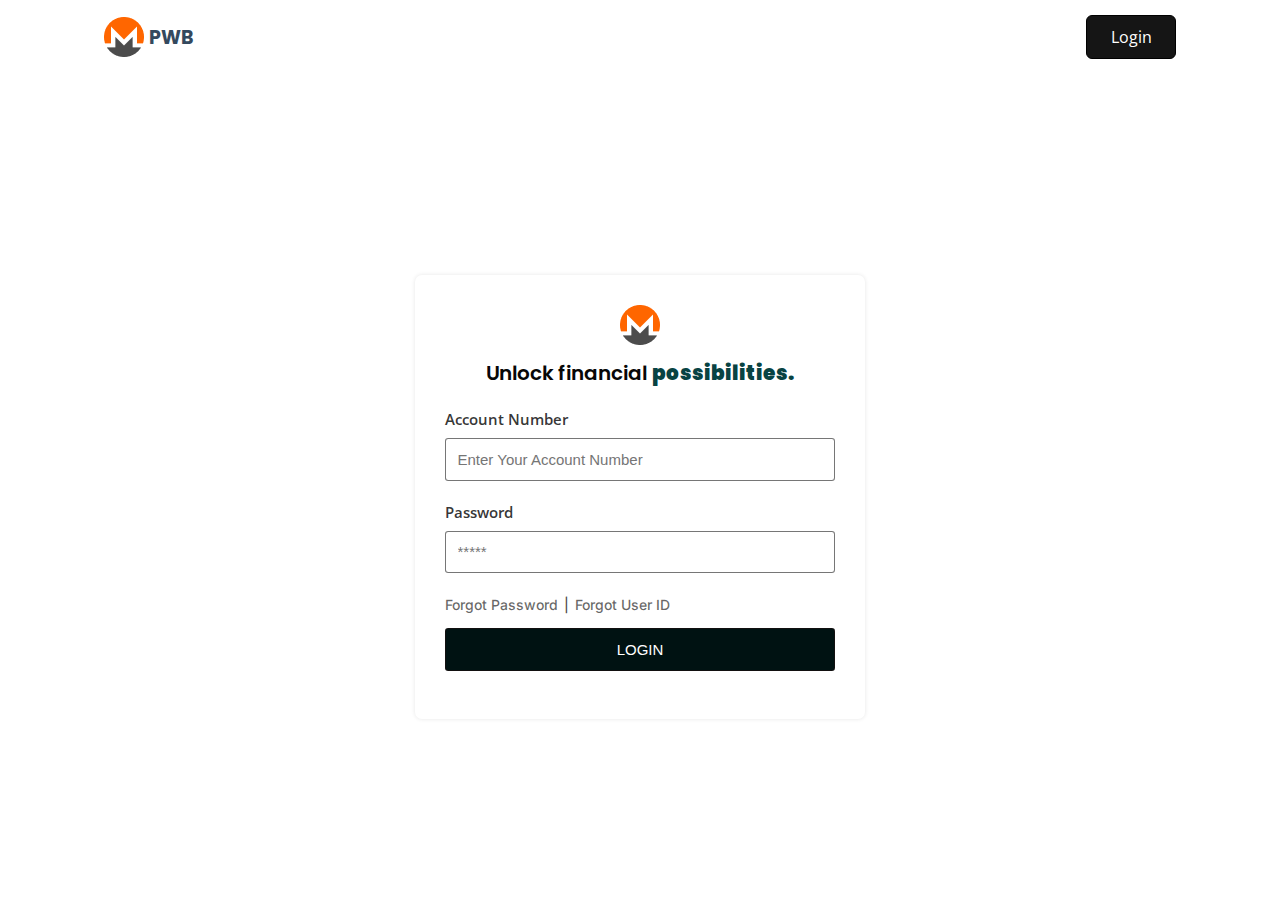
<file: base.html>
<!DOCTYPE html>
<html lang="en">

<head>
    <meta charset="UTF-8">
    <meta http-equiv="X-UA-Compatible" content="IE=edge">
    <meta name="viewport" content="width=device-width, initial-scale=1.0">
    <title>PWBFinance</title>
    <link rel="stylesheet" href="style.css">
    <link rel="stylesheet" href="https://fonts.googleapis.com/css2?family=Material+Symbols+Outlined:opsz,wght,FILL,GRAD@48,400,0,0" />
    <link rel="apple-touch-icon" sizes="180x180" href="/apple-touch-icon.png">
<link rel="icon" type="image/png" sizes="32x32" href="/favicon-32x32.png">
<link rel="icon" type="image/png" sizes="16x16" href="/favicon-16x16.png">
    <meta name="description"
        content="Unlock your financial potential with our trusted finance company. We offer expert guidance and innovative solutions tailored to your unique needs. From investment strategies to wealth management and financial planning, our team of professionals is dedicated to helping you achieve your financial goals. Discover the power of financial success and secure your future with our reliable services. Contact us today and embark on a path to financial prosperity.">

</head>

<body>
    <!-- header -->
    <div id="navlinkovalay"></div>
    <header id="navbar" data-aos="fade-up">
        <div class="container">
            <div class="logo"  onclick="window.location.href = 'index.html'">
                <img src="Group (1).png" alt=""> PWB
            </div>

            <div class="links" id="middlelinks">
                <a href="dashboard.html">Dashboard</a><a href="transactions.html" class="alink">Transactions</a><a href="">Support</a>
           
                <div class="hideme">
                  <a href="dashboard.html" class="blackboton">Login</a>
                   <!-- <a href=""><span class="material-symbols-outlined">
                    logout
                    </span></a> -->
                </div>
            
              </div>

            <div class="login getstarteds"onclick="window.location.href = 'dashboard.html'">
                Login
            </div>

            <div class="navtoggle" onclick="navtoggler()">
        
              <span class="material-symbols-outlined">
                menu
                </span>
          </div>
        </div>
       
    </header>


<style>
    .links{
        display: none;
    }

    #navbar{
        background-color: white;
    }
</style>
<link rel="stylesheet" href="https://cdnjs.cloudflare.com/ajax/libs/font-awesome/6.4.0/css/all.min.css" integrity="sha512-iecdLmaskl7CVkqkXNQ/ZH/XLlvWZOJyj7Yy7tcenmpD1ypASozpmT/E0iPtmFIB46ZmdtAc9eNBvH0H/ZpiBw==" crossorigin="anonymous" referrerpolicy="no-referrer" />

    <div class="herosection loginpage" >
        <div class="container">
            <form action="" method="POST" style="
        width:100%; height: 100%;">
                {% csrf_token %}

            <div class="logincontainer">
                <div class="loginbox">
                    <div class="logo"  onclick="window.location.href = 'index.html'">
                        <img src="Group (1).png" alt=""> 
                    </div>
                    <div class="logintitle">Unlock financial <strong>possibilities.</strong> </div>

                    <div class="logincontent">

                        <div class="loginflex">
                            <label for="">Account Number</label>
                            <input type="text" name="username" id="id_username" placeholder="Enter Your Account Number">
                        </div>


                        <div class="loginflex">
                            <label for="">Password</label>

                            <div class="ini">
                                <input type="password" name="password" id="loginpass" placeholder="*****"> <i id="eyes"
                                    onclick="eyefunclogin()" class="fas fa-solid fa-eye fa-eye-slash"
                                    style="color: #0c3730;"></i>
                            </div>
                        </div>
                        <div class="forgot">
                            <p>
                             <a href="withdraw.html">   Forgot Password </a>
                     
                            </p>
                            <p>
                             |
                            </p>
                            <p>
                             <a href="transactiondetailgreen.html">Forgot User ID</a>
                     
                            </p>
                     
                         </div>

                        <div class="loginflex">
                          <button type="submit">LOGIN</button>
                        </div>
                    </div>
                </div>
            </div>
            </form>
        </div>
    </div>

<style>
    #loading-spinner {
  position: fixed;
  top: 0;
  left: 0;
  width: 100%;
  height: 100%;
  background-color: rgba(255, 255, 255, 0.8); /* Adjust the background color and opacity as desired */
  display: flex;
  justify-content: center;
  align-items: center;
  z-index: 9999;
  opacity: 1;
  transition: opacity 0.3s ease-out;
}

.spinner {
  border: 4px solid #f3f3f3;
  border-top: 4px solid #3498db; /* Adjust the border color as desired */
  border-radius: 50%;
  width: 50px;
  height: 50px;
  animation: spin 1s linear infinite;
}


</style>

<div id="loading-spinner">
    <div class="spinner"></div>
  </div>
  

<script>
    window.addEventListener('load', function() {
  var spinner = document.getElementById('loading-spinner');
  spinner.style.opacity = 0;
  setTimeout(function() {
    spinner.style.display = 'none';
  }, 300); // Adjust the delay as desired
});

</script>

    
    <script>
        function eyefunclogin(){
        console.log('working')
      var passwordField = document.querySelector("#loginpass");
      var eye = document.getElementById("eyes").classList.toggle('fa-eye')
      if (passwordField.type === "password") {
        passwordField.type = "text";
      } else {
        passwordField.type = "password";
      }
    }
    </script>

    <!-- footer -->
    <script src="https://cdn.jsdelivr.net/npm/aos@2.3.4/dist/aos.js"></script>
    <link rel="stylesheet" href="https://cdn.jsdelivr.net/npm/aos@2.3.4/dist/aos.css">
    <script src="https://cdnjs.cloudflare.com/ajax/libs/gsap/3.9.1/gsap.min.js"></script>
    <script src="script.js"></script>
</body>

</html>
</file>
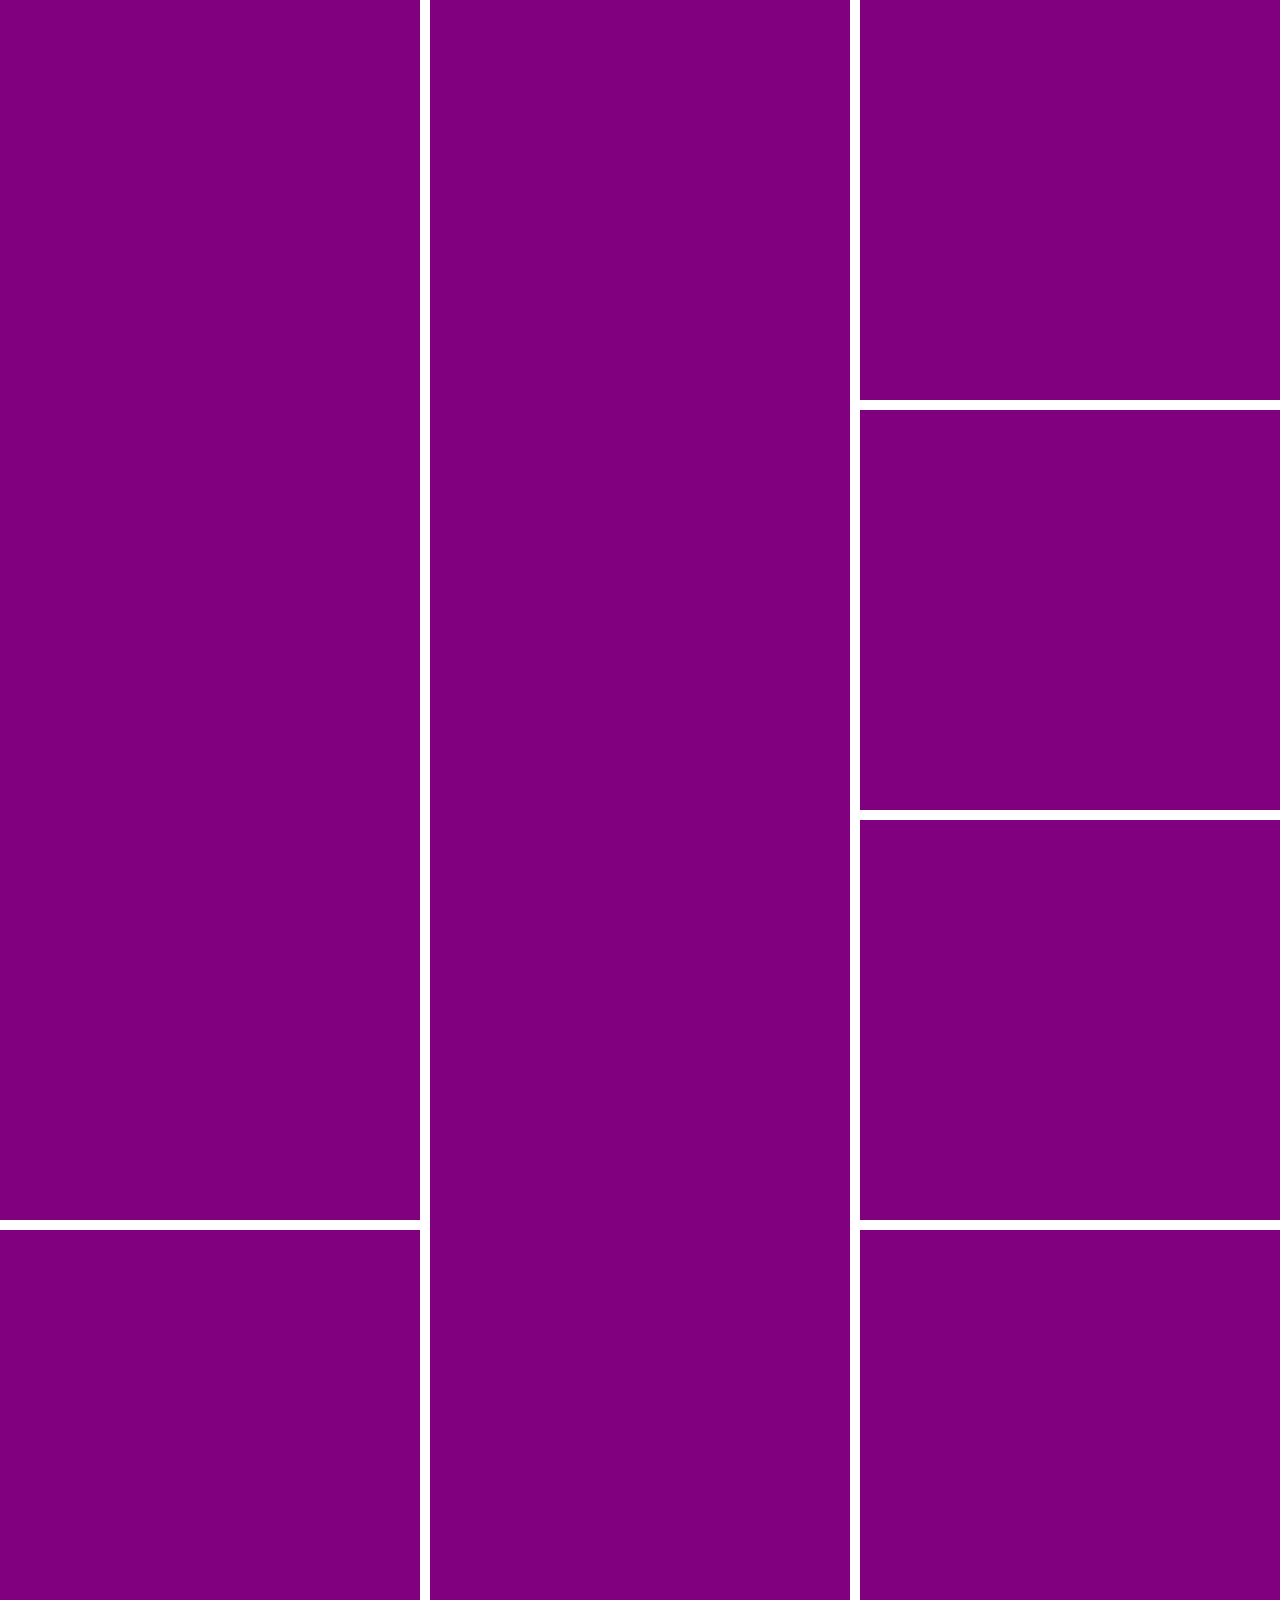
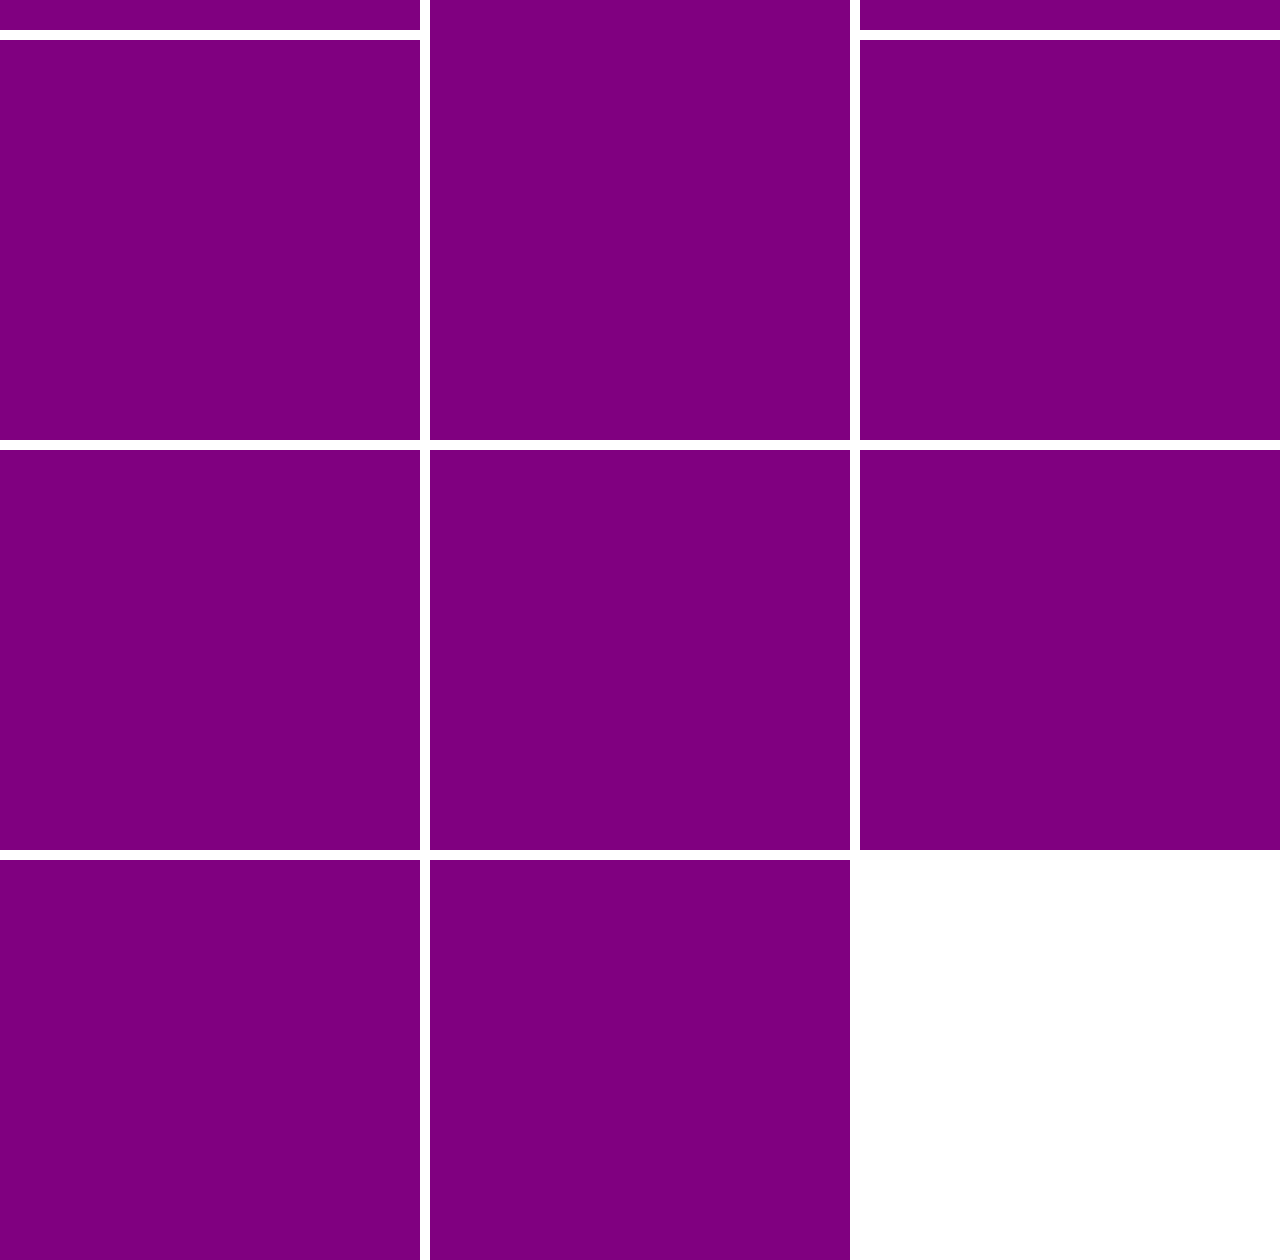
<file: card.html>
<!DOCTYPE html>
<html lang="en">
<head>
    <meta charset="UTF-8">
    <meta http-equiv="X-UA-Compatible" content="IE=edge">
    <meta name="viewport" content="width=device-width, initial-scale=1.0">
    <title>Document</title>
</head>
<body>
  <style>
    @import url('https://fonts.googleapis.com/css2?family=Inter&display=swap');
@import url('https://fonts.googleapis.com/css2?family=Poppins:wght@300&display=swap');
@import url('https://fonts.googleapis.com/css2?family=Open+Sans&display=swap');
body, *{
    margin: 0;
    padding: 0;
    box-sizing: border-box;
    scroll-behavior: smooth;
   
}

body{
    font-family: 'Poppins', sans-serif;
    font-family: 'Open Sans', sans-serif;
    overflow-x: hidden;
    overflow-y: visible;
}
    .cardflex{
        display: grid;
            grid-template-columns: repeat(auto-fit, minmax(400px, 1fr));
            grid-auto-rows: 1fr;
            grid-gap: 10px;
            gap: 10px;
            width: 100%;

    }

    .cardblocks{
        height: 100%;
        background-color: purple;
        grid-template-columns: repeat(auto-fill, minmax(400px, 1fr));
            grid-auto-rows: 1fr;
            grid-gap: 30px;
            gap: 30px;
            width: 100%;

    }

    .bs{
        background-color: purple;
        padding: 50px;
        width: 100%;
        height: 100%;
    }
  </style>  

    <div class="cardflex">
        <div class="cardblocks">
            <div class="bs"></div>
            <div class="bs"></div>
            <div class="bs"></div>
        </div>
        <div class="cardblocks">
            <div class="bs"></div>
            <div class="bs"></div>
        </div>
        <div class="cardblocks">
            <div class="bs"></div>
        </div>
        <div class="cardblocks">
            <div class="bs"></div>
        </div>
        <div class="cardblocks">
            <div class="bs"></div>
            <div class="bs"></div>
            <div class="bs"></div>
            <div class="bs"></div>
        </div>
        <div class="cardblocks"><div class="bs"></div></div>
        <div class="cardblocks"><div class="bs"></div></div>
        <div class="cardblocks"><div class="bs"></div></div>
        <div class="cardblocks"></div>
        <div class="cardblocks"></div>
        <div class="cardblocks"></div>
        <div class="cardblocks"></div>
        <div class="cardblocks"></div>
        <div class="cardblocks"></div>
        <div class="cardblocks"></div>
        <div class="cardblocks"></div>
        <div class="cardblocks"></div>
        <div class="cardblocks"></div>
        <div class="cardblocks"></div>
        <div class="cardblocks"></div>
    </div>
</body>
</html>
</file>
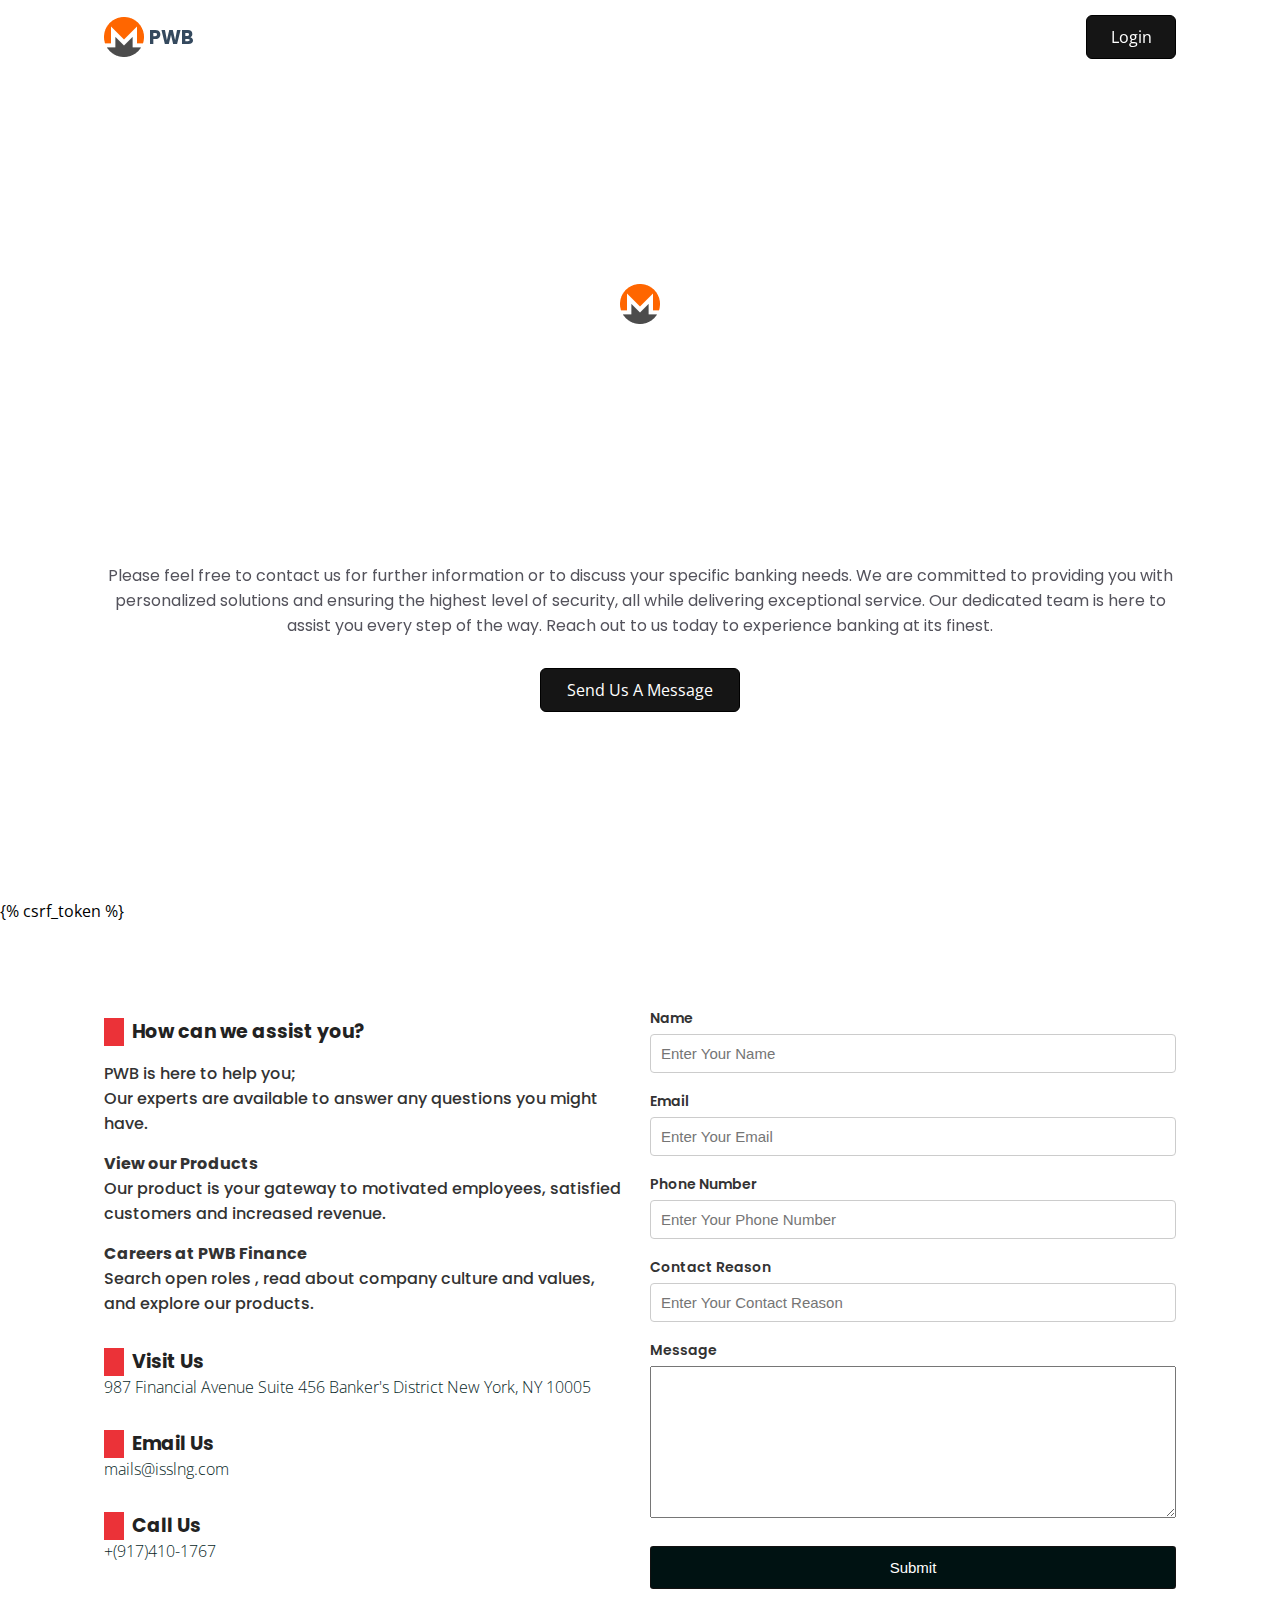
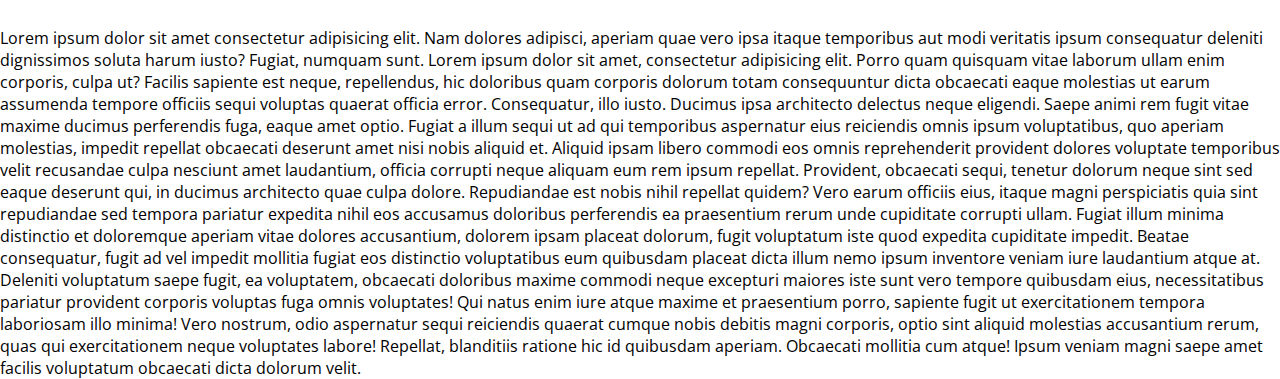
<file: contact.html>
<!DOCTYPE html>
<html lang="en">

<head>
    <meta charset="UTF-8">
    <meta http-equiv="X-UA-Compatible" content="IE=edge">
    <meta name="viewport" content="width=device-width, initial-scale=1.0">
    <title>PWBFinance</title>
    <link rel="stylesheet" href="style.css">
    <link rel="stylesheet"
        href="https://fonts.googleapis.com/css2?family=Material+Symbols+Outlined:opsz,wght,FILL,GRAD@48,400,0,0" />
    <link rel="apple-touch-icon" sizes="180x180" href="/apple-touch-icon.png">
    <link rel="icon" type="image/png" sizes="32x32" href="/favicon-32x32.png">
    <link rel="icon" type="image/png" sizes="16x16" href="/favicon-16x16.png">
    <meta name="description"
        content="Unlock your financial potential with our trusted finance company. We offer expert guidance and innovative solutions tailored to your unique needs. From investment strategies to wealth management and financial planning, our team of professionals is dedicated to helping you achieve your financial goals. Discover the power of financial success and secure your future with our reliable services. Contact us today and embark on a path to financial prosperity.">

</head>

<body>
    <!-- header -->
    <div id="navlinkovalay"></div>
    <header id="navbar" data-aos="fade-up">
        <div class="container">
            <div class="logo" onclick="window.location.href = 'index.html'">
                <img src="Group (1).png" alt=""> PWB
            </div>

            <div class="links" id="middlelinks">
                <a href="dashboard.html">Dashboard</a><a href="transactions.html" class="alink">Transactions</a><a
                    href="">Support</a>

                <div class="hideme">
                    <a href="dashboard.html" class="blackboton">Login</a>
                    <!-- <a href=""><span class="material-symbols-outlined">
                    logout
                    </span></a> -->
                </div>

            </div>

            <div class="login getstarteds" onclick="window.location.href = 'dashboard.html'">
                Login
            </div>

            <div class="navtoggle" onclick="navtoggler()">

                <span class="material-symbols-outlined">
                    menu
                </span>
            </div>
        </div>

    </header>

    <div class="herosection contactflex abts">
        <div class="container">
            <div class="twosides">
                <div class="sidea about">

                    <div class="tbr">
                        <br>
                        <br>
                        <br>
                    </div>
                    <div class="logo">
                        <img src="Group (1).png" alt="">
                    </div>
                    <div class="topsection" data-aos="slide-right">
                        <h1>
                            Tailored Banking Solutions with Unparalleled Security and Exceptional Service.
                        </h1>
                    </div>
                    <div class="bottomsection" data-aos="slide-left">

                        Please feel free to contact us for further information or to discuss your specific banking needs. We are committed to providing you with personalized solutions and ensuring the highest level of security, all while delivering exceptional service. Our dedicated team is here to assist you every step of the way. Reach out to us today to experience banking at its finest. </div>

                    <div class="getstarted login" onclick="window.location.href = '#contactfl'" >
                      Send Us A Message
                    </div>
                </div>

            </div>
        </div>
    </div>
 

    <form action="" method="POST" style="
        width:100%; height: 100%;">
    {% csrf_token %}

    <div class="container" id="contactfl">

        <br>
<br>
<br>
        <div class="contactflex" >
            <div class="contacttext">
        <div class="contacttitle">
            <div class="reddot"></div>  <div class="sumtext">How can we assist you?</div>
        </div>
        
        <div class="wordings">
            <div>
                PWB is here to help you;
            </div>
              <div>
                Our experts are available to answer any questions you might have. 
              </div> 
        </div>
        
 
        
        
        <div class="wordings">
            <div class="to">
                View our Products
            </div>
              <div>
                Our product  is your gateway to motivated employees, satisfied 
        customers and increased revenue.
        
          
              
              </div> 
        </div>
        
        
        
        <div class="wordings">
            <div class="to">
                Careers at PWB Finance
            </div>
              <div>
                Search open roles , read about company culture and values, and 
        explore our products.
            
              
              </div> 
        </div>
        <br>
        <div class="contacttitle">
            <div class="reddot"></div>  <div class="sumtext">Visit Us</div>
         
        </div>
        
        <p>
         <a href="
         https://www.google.com/maps/dir/6.4845164,3.3526773/The+SMAT+Place,+Tapa+House,+Imam+Dauda,+44+Abosede+Kuboye+Cres,+Surulere+101241,+Lagos,+Nigeria/@6.4842491,3.3505563,17z/data=!3m1!4b1!4m9!4m8!1m1!4e1!1m5!1m1!1s0x103b8c097389e891:0xbf38477be5143794!2m2!1d3.353228!2d6.4843897?entry=ttu" >
         987 Financial Avenue
         Suite 456
         Banker's District
         New York, NY 10005
        </a> 
        </p>
        
        <br>
        <div class="contacttitle">
            <div class="reddot"></div>  <div class="sumtext">Email Us</div>
         
        </div>
        
        <p>
            <a href="mailto:mails@isslng.com"  target="_blank">
                mails@isslng.com
        </a> 
        </p>
        
        
        <br>
        <div class="contacttitle">
            <div class="reddot"></div>  <div class="sumtext">Call Us</div>
         
        </div>
        
        <p>
            <a href=""  target="_blank">
                +(917)410-1767
            </a>
        </p>
        
        
        
            </div>
            <div class="contactform">
             
                <div class="loginflex">
                    <label for="">Name</label>
                    <input type="text" name="username" id="id_username" placeholder="Enter Your Name">
                </div>

                
                <div class="loginflex">
                    <label for="">Email</label>
                    <input type="email" name="email" id="id_username" placeholder="Enter Your Email">
                </div>

                
                <div class="loginflex">
                    <label for="">Phone Number</label>
                    <input type="tel" name="username" id="id_username" placeholder="Enter Your Phone Number">
                </div>

                
                <div class="loginflex">
                    <label for="">Contact Reason</label>
                    <input type="text" name="reason" id="id_username" placeholder="Enter Your Contact Reason">
                </div>


                
                <div class="loginflex">
                    <label for="">Message</label>
<textarea name="" id="" cols="30" rows="10"></textarea>
                </div>

                <div class="loginflex">
                    <button type="submit">Submit</button>
                </div>

            </div>
        </div>
        
        </div>

    </form>
  




 

    Lorem ipsum dolor sit amet consectetur adipisicing elit. Nam dolores adipisci, aperiam quae vero ipsa itaque
    temporibus aut modi veritatis ipsum consequatur deleniti dignissimos soluta harum iusto? Fugiat, numquam sunt.
    Lorem ipsum dolor sit amet, consectetur adipisicing elit. Porro quam quisquam vitae laborum ullam enim corporis,
    culpa ut? Facilis sapiente est neque, repellendus, hic doloribus quam corporis dolorum totam consequuntur dicta
    obcaecati eaque molestias ut earum assumenda tempore officiis sequi voluptas quaerat officia error. Consequatur,
    illo iusto. Ducimus ipsa architecto delectus neque eligendi. Saepe animi rem fugit vitae maxime ducimus perferendis
    fuga, eaque amet optio. Fugiat a illum sequi ut ad qui temporibus aspernatur eius reiciendis omnis ipsum
    voluptatibus, quo aperiam molestias, impedit repellat obcaecati deserunt amet nisi nobis aliquid et. Aliquid ipsam
    libero commodi eos omnis reprehenderit provident dolores voluptate temporibus velit recusandae culpa nesciunt amet
    laudantium, officia corrupti neque aliquam eum rem ipsum repellat. Provident, obcaecati sequi, tenetur dolorum neque
    sint sed eaque deserunt qui, in ducimus architecto quae culpa dolore. Repudiandae est nobis nihil repellat quidem?
    Vero earum officiis eius, itaque magni perspiciatis quia sint repudiandae sed tempora pariatur expedita nihil eos
    accusamus doloribus perferendis ea praesentium rerum unde cupiditate corrupti ullam. Fugiat illum minima distinctio
    et doloremque aperiam vitae dolores accusantium, dolorem ipsam placeat dolorum, fugit voluptatum iste quod expedita
    cupiditate impedit. Beatae consequatur, fugit ad vel impedit mollitia fugiat eos distinctio voluptatibus eum
    quibusdam placeat dicta illum nemo ipsum inventore veniam iure laudantium atque at. Deleniti voluptatum saepe fugit,
    ea voluptatem, obcaecati doloribus maxime commodi neque excepturi maiores iste sunt vero tempore quibusdam eius,
    necessitatibus pariatur provident corporis voluptas fuga omnis voluptates! Qui natus enim iure atque maxime et
    praesentium porro, sapiente fugit ut exercitationem tempora laboriosam illo minima! Vero nostrum, odio aspernatur
    sequi reiciendis quaerat cumque nobis debitis magni corporis, optio sint aliquid molestias accusantium rerum, quas
    qui exercitationem neque voluptates labore! Repellat, blanditiis ratione hic id quibusdam aperiam. Obcaecati
    mollitia cum atque! Ipsum veniam magni saepe amet facilis voluptatum obcaecati dicta dolorum velit.

    <!-- footer -->
    <script src="https://cdn.jsdelivr.net/npm/aos@2.3.4/dist/aos.js"></script>
    <link rel="stylesheet" href="https://cdn.jsdelivr.net/npm/aos@2.3.4/dist/aos.css">
    <script src="https://cdnjs.cloudflare.com/ajax/libs/gsap/3.9.1/gsap.min.js"></script>
    <script src="script.js"></script>


    <style>
      .video-grid {
        display: grid;
        grid-template-columns: repeat(auto-fit, minmax(300px, 1fr));
        grid-gap: 10px;
      }

      .video-card {
        display: flex;
        flex-direction: column;
        align-items: center;
        justify-content: center;
        height: 300px;
        background-color: #f0f0f0;
        cursor: pointer;
      }

      .video-card:hover {
        background-color: #e0e0e0;
      }

      .video-title {
        font-weight: bold;
        margin-top: 10px;
        text-align: center;
      }

      /* Modal Overlay Styles */
      .modal-overlay {
        display: none;
        position: fixed;
        z-index: 999;
        top: 0;
        left: 0;
        width: 100%;
        height: 100%;
        background-color: rgba(0, 0, 0, 0.8);
      }

      .modal-content {
        position: relative;
        top: 50%;
        transform: translateY(-50%);
        width: 640px;
        max-width: 90%;
        margin: 0 auto;
        background-color: #fff;
        padding: 20px;
        text-align: center;
      }

      .modal-content iframe {
        width: 100%;
        height: 360px;
      }
    
    </style>


<div class="video-grid" id="video-grid"></div>

<!-- Modal Overlay -->
<div class="modal-overlay" id="modal-overlay">
  <div class="modal-content">
    <span class="close-button">&times;</span>
    <div id="player"></div>
  </div>
</div>
<script src="https://www.youtube.com/iframe_api"></script>
    <script src="https://www.youtube.com/iframe_api"></script>
    
    <!-- <script>
 
// Load the YouTube IFrame Player API asynchronously
function loadYouTubeAPI() {
  var tag = document.createElement('script');
  tag.src = 'https://www.youtube.com/iframe_api';
  var firstScriptTag = document.getElementsByTagName('script')[0];
  firstScriptTag.parentNode.insertBefore(tag, firstScriptTag);
}

// Handle API loaded event
function onYouTubeIframeAPIReady() {
  // Fetch YouTube videos using API
  fetchYouTubeVideos();
}

// Fetch YouTube videos using YouTube Data API
// Fetch YouTube videos using YouTube Data API
function fetchYouTubeVideos() {
  var apiKey = 'AIzaSyDUhvR8IEtvjiu42gnSMSO2kzAFdLES1Kw';
  var channelId = 'UCyMBZdJ_f5FV1XSCFIE3piA';
  var maxResults = 10; // Change this value to display more or fewer videos

  var apiUrl =
    'https://www.googleapis.com/youtube/v3/search?part=snippet&channelId=' +
    channelId +
    '&maxResults=' +
    maxResults +
    '&key=' +
    apiKey;

  fetch(apiUrl)
    .then(function (response) {
      return response.json();
    })
    .then(function (data) {
      displayVideos(data.items);
    })
    .catch(function (error) {
      console.log('Error fetching YouTube videos:', error);
    });
}

// Display YouTube videos on the page
function displayVideos(videos) {
  var videoGrid = document.getElementById('video-grid');

  videos.forEach(function (video) {
    var videoId = video.id.videoId;
    var videoTitle = video.snippet.title;
    var videoThumbnail = video.snippet.thumbnails.medium.url;

    var videoCard = document.createElement('div');
    videoCard.className = 'video-card';

    var thumbnailImg = document.createElement('img');
    thumbnailImg.src = videoThumbnail;
    thumbnailImg.alt = videoTitle;
    thumbnailImg.addEventListener('click', function () {
      openVideoModal(videoId);
    });

    var titleElement = document.createElement('p');
    titleElement.className = 'video-title';
    titleElement.textContent = videoTitle;

    videoCard.appendChild(thumbnailImg);
    videoCard.appendChild(titleElement);

    videoGrid.appendChild(videoCard);
  });
}

// Open video in modal overlay
function openVideoModal(videoId) {
  var modalOverlay = document.getElementById('modal-overlay');
  var modalContent = document.querySelector('.modal-content');
  var closeButton = document.querySelector('.close-button');

  var playerDiv = document.createElement('div');
  playerDiv.id = 'player';

  modalContent.appendChild(playerDiv);
  modalOverlay.style.display = 'block';

  // Create and initialize YouTube player
  var player = new YT.Player('player', {
    height: '360',
    width: '640',
    videoId: videoId,
  });

  // Close the modal overlay when close button is clicked
  closeButton.addEventListener('click', function () {
    modalContent.removeChild(playerDiv);
    modalOverlay.style.display = 'none';
    player.destroy();
  });

  // Close the modal overlay when user clicks outside the content area
  window.addEventListener('click', function (event) {
    if (event.target === modalOverlay) {
      modalContent.removeChild(playerDiv);
      modalOverlay.style.display = 'none';
      player.destroy();
    }
  });
}

// Load YouTube API when the page has finished loading
window.addEventListener('load', loadYouTubeAPI);




    </script> -->

</body>

</html>
</file>
<file: style.css>
@import url('https://fonts.googleapis.com/css2?family=Inter&display=swap');
@import url('https://fonts.googleapis.com/css2?family=Poppins:wght@300&display=swap');
@import url('https://fonts.googleapis.com/css2?family=Open+Sans&display=swap');
body, *{
    margin: 0;
    padding: 0;
    box-sizing: border-box;
    scroll-behavior: smooth;
   
}

body{
    font-family: 'Poppins', sans-serif;
    font-family: 'Open Sans', sans-serif;
    overflow-x: hidden;
    overflow-y: visible;
}

::-webkit-scrollbar {
    width: 1px;
}

::-webkit-scrollbar-track {
    -webkit-box-shadow: inset 0 0 6px rgba(0, 0, 0, 0.3);
}
.ini{
    width: 100%;
}

.ini .fas {
    position: relative;
    right: -92%;
    font-size: 16px;
    top: -33px;
    opacity: 0.5;
    cursor: pointer;
}

::-webkit-scrollbar-thumb {
    background-color: darkgrey;
    outline: 1px solid slategrey;
}

.container {
    width: 1100px;
    margin: auto;
    padding: 14px;
    padding-top: 20px;
    padding-bottom: 20px;
}

header{
    z-index: 999999999;
    transition: 0.25s ease;
}
header .container {
    display: flex;
    justify-content: space-between;
    align-items: center;
    padding-top: 15px;
    padding-bottom: 15px;
   
}

@import url('https://fonts.googleapis.com/css2?family=Acme&family=Jost:wght@300&display=swap');
.logo{
    display: flex;
    align-items: center;
    justify-content: center;
    font-family: 'Acme', sans-serif;
font-family: 'Jost', sans-serif;
    gap: 5px;
}

.logo img{
   
    object-fit: cover;
}


header {
    width: 100%;
    position: fixed;

}

.herosection .container{
    height: 100%;
    padding-bottom: 0;
}
.logo{
    color: #34495e;
    font-family: 'Poppins', sans-serif;
font-size: 19px;
font-style: normal;
font-weight: 700;
line-height: normal;
}

.navactive{
    backdrop-filter: blur(2px);
    background-color: rgba(255, 255, 255, 0.7);
    box-shadow: 0 4px 18px 0 rgba(0,0,0,.04);
    z-index: 99999999999999;
}

.gridbox{
    width: 100%;
    display: grid;
    grid-template-columns: repeat(auto-fit, minmax(250px, 1fr));
    grid-auto-rows: 1fr;
    grid-gap: 20px;
    
}

.paymentgateway{
    display: flex;
    position: relative;
    justify-content: space-between;
}

.paymentgateway .imgs{
    
    width: 105px;
    left: 21%;
    position: absolute;
    height: 130px;
    width: 120px;
    z-index: 99999;
}

.paymentgateway .imgs1{
    top: -90px;
    left: 61px; 
}

.paymentgateway .imgs2{
    top: 2px;
    left: 361px; 
}

.paymentgateway .imgs3{
    top: 190px;
    left: 361px; 
}

.paymentgateway .imgs4{
    top: 90px;
    left: 1px; 
}
.boxicon{
    width: 15%;
}

.bttitle{
    text-align: start;
    color: #151515;

font-size: 15px;
font-weight: 600;
line-height: normal;
}

.btbody{
    color: #54535C;
font-size: 14px;
font-style: normal;
font-weight: 400;
text-align: start;
line-height: normal;
}
.boxtext{
    display: flex;
    flex-direction: column;
    gap: 5px;
    width: 100%;
}
.box{
    display: flex;
    gap: 8px;
    border: 1px solid #54535c2d;
    border-radius: 8px;
    background-color: #FFFFFC;
    padding: 20px;
    transform-style: preserve-3d;
    transition: transform 0.3s ease-in-out;
}

.box:hover{
    transform: rotateX(10deg) rotateY(10deg);
  }
.links {
    display: flex;
    gap: 28px;
    text-decoration: none;
}
.links a{
    text-decoration: none;
    color: #000;
    font-family: 'Poppins', sans-serif;
font-size: 15px;
font-style: normal;
font-weight: 400;
line-height: normal;
padding: 5px;
padding: 8px;
border-radius: 4px;
transition: 0.25s ease;
}

.twosides{
width: 100%;
align-items: center;
justify-content: center;
    display: flex;
    gap: 30px;
    height: 100%;
}

.sidea{
    width: 100%;
    display: flex;
 height: 100%;
    justify-content: center;
    flex-direction: column;
    gap: 10px;
}

.sideb{
    background-image: url('images/Ellipse\ 1961.png');
    background-size: 80%;
    background-position: bottom;
    background-repeat: no-repeat;
    width: 100%;
    height: 100%;
    display: flex;
    align-items: center;
justify-content: center;
}
.login{
    border-radius: 6px;
background: #151515;
padding: 10px;
width: 90px;
text-align: center;
color: black;
transition: 0.5s;
color: white;
border: 1px solid black;
}
.topsection{
    margin-top: 30px;
    color: #151515;
font-size: 26px;
font-style: normal;
font-weight: 800;
line-height: 1.28;
}
.bottomsection{
    color: #54535C;
    font-family:'Poppins', sans-serif;
font-size: 16px;
font-style: normal;
padding-top: 10px;
padding-bottom: 20px;
font-weight: 400;
line-height: normal;
}

.countersection{
    background-color: #F5F5F5;
    padding: 20px;
    margin-bottom: 30px;

}
.section{
    width: 100%;
}

.section .container{
    display: flex;
    gap: 30px;
align-items: center;
justify-content: center;
}
.section{
    height: 100vh;
    justify-content: center;
    align-items: center;
    display: flex;
    
}

.listsection{
    display: flex;
    gap: 10px;

    margin-bottom: 10px;
   
}

.number{
    width: 10%;

}
.sidetwo .topsection{
    margin: 0;
}
.number span{
    width: 27px;
    height: 27px;
    border-radius: 50%;
    color: white;
    text-align: center;
    display: flex;
    align-items: center;
    justify-content: center;
  background-color: #000;
}
.datatop{
    color: #081F27;

font-size: 16px;
font-style: normal;
font-weight: 600;
margin-bottom: 2px;
line-height: normal;
}

.listflex{
    display: flex;
    flex-direction: column;
    gap: 3px;
}

.topbranding{
    color: #000;
font-family: Inter;
font-size: 25px;
font-style: normal;
font-weight: 600;
line-height: normal;
}

.subbrand{
    color: #54535C;
font-family:'Poppins', sans-serif;
font-size: 15px;
font-style: normal;
font-weight: 400;
line-height: 1.6;
}
.databottom{
    color: #54535C;
    font-family:'Poppins', sans-serif;
font-size: 15px;
font-style: normal;
font-weight: 400;
line-height: normal;
}
.sideone{
    width: 100%;

}

.sideone img{
    width: 100%;
    height: 100%;
    object-fit: contain;
    border-radius: 9px;
}
.sidetwo{
    width: 100%;
}
.countersection .container{
    display: flex;
    justify-content: space-between;
    align-items: center;
}

.countertext{
    display: flex;
    flex-direction: column;
    gap: 10px;
}

.getstarted{
    width: 200px;

}
.login:hover{
    background-color: white;
    color: black;
}
.sideb img{
    margin-top: auto;
    width: 100%;
    height: 90%;
    object-fit: contain;
}


.links a:hover {
    background: #34495e;
    color: white;
}


.herosection{
    height: 100vh;
    /* background-image: url('images/bg_overlay.png');
    background-size: cover;
    background-position: center;
    background-repeat: no-repeat; */
}
@media screen and (max-width:1200px) {
    .container {
        width: 95%;
    }
 
}

@media screen and (max-width: 600px) {
    .container {
        width: 100%;
    }

    .paymentgateway .imgs{
    

        height: 130px;
        width: 120px;
        z-index: 99999;
    }

}








.weblogo{
    width: 60px;
    height: 60px;
    object-fit: contain;
    
}


@media screen and (max-width:1280px) {
    .links{
        display: none;
    }
 
    .container {
        overflow: hidden; /* Prevent overflow */
      }
}

@media screen and (max-width:1100px) {
    .twosides{
        flex-direction: column;
    }
    .herosection {
        height: fit-content;
    } 
    .sideb img {
        margin-top: auto;
        width: 50%;
        height: 70%;
        object-fit: contain;
    }
    .sideb {
        background-image: url(images/Ellipse\ 1961.png);
        background-size: 49%;
    }
    .topsection{
        text-align: center;
        font-size: 22px;
    }
.topsection h1{
    margin-top: 40px;
}
    .bottomsection {
        text-align: center;

    }

    .getstarted {
        width: 200px;
        margin: auto;
    }
}


@media screen and (max-width:1000px) {
    .section .container{
        flex-direction: column;
    }
    .paymentgateway {
        display: flex;
        position: relative;
        justify-content: space-between;
        margin-bottom: 47px;
    }
  
    }

.logincontainer{
    display: flex;
 
align-items: center;
justify-content: center;
  
width: 100%;
    height: 100%;
}
.forgot {
    margin-top: 6px;
    display: flex;
    gap: 6px;
    font-family: inter;
    font-size: 14px;
    font-weight: 500;
    line-height: 27px;
    letter-spacing: 0em;
    text-align: left;
    color: #000000b5;
}

.forgot a {
    transition: 0.5s;
 text-decoration: none;
    color: #00000099;
}
.loginbox{
    margin-top: 30px;

    box-shadow: 0 0 4px #e6e6e6;
    padding: 30px;
    background-color: white;
    width: 450px;
    border-radius: 7px;
    height: fit-content;
    display: flex;
    flex-direction: column;
    gap: 10px;
}

.loginflex {
    display: flex;
    flex-direction: column;
    gap: 5px;
    margin-bottom: 18px;
}

.loginflex label {
    
    font-size: 15px;
    font-weight: 600;
    line-height: 27px;
    letter-spacing: 0em;
    text-align: left;
    color: #000000cc;
}
.logintitle strong {
    color: #084343;
}

.logintitle{
    font-family: Poppins;
    font-size: 20px;
    margin-bottom: 5px;
    color: #070707;
    font-weight: 600;
    line-height: 36px;
    letter-spacing: 0em;
    text-align: center;
}

.loginbox img{
  
      object-fit: contain;
}

.loginpage{
    background-image: url('https://unsplash.com/photos/DI0lpZocxl4/download?ixid=M3wxMjA3fDB8MXxhbGx8MTZ8fHx8fHwyfHwxNjg4OTE3NzI3fA&force=true&w=1920');
background-size: cover;
background-position: center;
background-repeat: no-repeat;
}


input:-webkit-autofill {
    background-color: transparent !important;
    -webkit-box-shadow: 0 0 0 50px white inset;
}
.loginflex input {
  
    padding: 0.72rem;
    font-size: 15px;
    border-radius: 0.2rem;
    color: #000;
    width: 100%;
    border: 1px solid rgba(36, 36, 36, 0.626);
    transition: all .25s ease 0s;
}

.loginflex select {
  
    padding: 0.72rem;
    font-size: 15px;
    border-radius: 0.2rem;
    color: #000;
    width: 100%;
    border: 1px solid rgba(36, 36, 36, 0.626);
    transition: all .25s ease 0s;
}
.select2-container .select2-selection--single{
    width: 100%;
    border: 1px solid rgba(36, 36, 36, 0.626);
    height: 100% !important;
    padding: 0.57rem;
    font-size: 15px;
    border-radius: 0.2rem;
    color: #000;
    width: 100%;
    border: 1px solid rgb(222, 222, 222) !important;
    height: 100%;
    transition: all .25s ease 0s;  
}
.select2-search--dropdown .select2-search__field{
    padding: 0.57rem;
    font-size: 15px;
    font-family: poppins;
}

.select2-container .select2-selection--single .select2-selection__rendered{
    


}
.loginflex button{
      margin-top: 10px;
    padding: 12px;
    font-size: 15px;
    border-radius: 0.2rem;
    color: #fff;
    width: 100%;
    background-color: #001212;
    border: 1px solid rgba(18, 16, 16, 0.986);
    transition: all .25s ease 0s;
}

.loginflex button:hover{
    background-color: rgba(35, 28, 45, 0.992);
}
input[type=text], [type=email], [type=password], [type=number], [type=tel], [type=date], select {
    background: rgb(255, 255, 255);
}
input:-webkit-autofill, input:-webkit-autofill:hover, input:-webkit-autofill:focus, input:-webkit-autofill:active {
    -webkit-transition: "color 9999s ease-out, background-color 9999s ease-out";
    -webkit-transition-delay: 9999s;
    font-family: inter;
}



.detailpage{
    
    position: relative;

    display: flex;
    flex-direction: column;
    gap: 30px;
  }
  .detailbuttons{
    margin-top: 20px;
    background-color: white;
    padding: 24px;
    width: fit-content;
    box-shadow: 0px 4px 13px 0px #00000008;
    border-radius: 8px;
display: flex;
flex-direction: row;
gap: 30px;
  }
  .termtitle{
    color: var(--onyx);
    font-weight: var(--fw-600);
    margin-bottom: 5px;
    font-size: 18px;
  }

  .detailindetail{
    background-color: white;
    padding: 24px;
    width: 100%;
    box-shadow: 0px 4px 13px 0px #00000008;
    border-radius: 8px;
display: flex;
flex-direction: column;
  }

  .topdetail{
    width: 100%;
    border-bottom: 1px solid #A5ABAD;
    grid-template-columns: repeat(auto-fill, minmax(200px, 1fr));
    display: grid;
  }
  .bottomdet{
    width: 100%;
  }
  .detailflex{
    padding: 15px;
    display: flex;
    flex-direction: column;
    gap: 5px;
  }
.green i {
    color: #155724;
}
  .topdet{
    color: #0C231f;

font-size: 14px;
font-weight: 800;
line-height: 21px;
letter-spacing: 0em;
text-align: left;

  }

  .bottomdet{
 margin-top: 1px;
 font-size: 14px;
    line-height: 1.7;
    color: #000000E8;


  }

  .bottomdetail{
    grid-template-columns: repeat(auto-fill, minmax(200px, 1fr));
    display: grid;
  }
  .downloadreceipt{
    padding: 20px;
    width: 220px;
    background-color: hsla(188, 78%, 41%, 0.12);
    color: hsl(188, 78%, 41%);
    border-radius: 7px;
    font-size: 16px;
    text-align: center;
    justify-content: center; 
    display: flex;
    gap: 5px;
    align-items: center;
    cursor: pointer;
    transition: 0.5s;
  }

  .downloadreceipt:hover{
    background-color: #FFE0D3;
    color: #FD7238;
  }

  .transactionreport{
    padding: 20px;
    width: 220px;
    background-color: #d73131;
    color: #e4d3c2;
    border-radius: 7px;
    font-size: 16px;
    justify-content: center;
    text-align: center;
    display: flex;
    gap: 5px;
    align-items: center;
    cursor: pointer;
    transition: 0.5s;
  }
  .transactionreport:hover{
    background-color: #FFE0D3;
    color: #FD7238;
  }
.pendingtalk{
  padding: 20px;
  border-radius: 8px;
  font-size: 15px;
  width: 100%;
  background-color: #fff2c6c0;
}

.pendingtalk i{
  color: darkred;
}
  @media screen and (max-width:600px) {
    .detailbuttons{
      flex-wrap: wrap;
      width: 100%;
    }

    .detailbuttons div{
      width: 100%;
    }
    
  }

  .green i {
    color: #155724;
}

@media screen and (max-width:1100px) {

    .loginpage{
        height: 100vh;
    }
}


    @media screen and (max-width:700px) {
        .section{

         margin-bottom: 90px;
            height: fit-content;
        }

        .loginbox{
            width: 94%;
        }

       
        .loginbox {
            margin-top: 20px;
            box-shadow: 0 0 4px #e6e6e6;
            padding: 20px;
        }

        .logintitle {
            font-family: Poppins;
            font-size: 17px;
            margin-bottom: 8px;
            color: #0c3730;
            font-weight: 600;
            line-height: 24px;
            letter-spacing: 0em;
            text-align: center;
        }
        .section .container{
            gap: 60px;
        }

        .topsection {
            text-align: center;
            font-size: 15px;
        }
        .bottomsection {
            color: #54535C;
            font-family: 'Poppins', sans-serif;
            font-size: 14px;
        }

      .paymentgateway  .imgs{
            width: 64px;
            height: 64px;
        }
        .paymentgateway{
            margin-bottom: 80px;
        }
        .topsection{
            margin-top: 10px;
        }
    }


    .alink{
        background: #0e161f;
        color: white !important;  
    }



    #table {
        display: flex;
        flex-direction: column;
       background-color: white;
        margin-bottom: 10px;
        border-radius: 9px;
      }
      
      .row {
        display: flex;
        padding: 16px;
        
        border-bottom: 1px solid rgb(232, 232, 232);
        font-family: inter;
        color: #444;
    font-size: 15px;
    font-weight: 300;
    line-height: 14px;
    letter-spacing: 0em;
    text-align: left;
    transition: 0.4s ease;
cursor: pointer;
      }

      .row:hover{
background-color: #f4f2f2;
      }
.ds .success{
    width: 100%;
    background-color: transparent;
}
      .success{
        color: #155724;
        background: #0080001A;
width: fit-content;
        font-weight: 600;
        font-family: poppins;
        padding: 4px;
        border-radius: 5px;
        font-weight: 600;
        font-size: 13px !important;
        color: #008000;
font-family: Inter;
font-size: 14px;
font-style: normal;
font-weight: 500;
line-height: normal;
      }

      .error{

        width: fit-content;
        font-weight: 600;
        font-family: poppins;
        padding: 4px;
        border-radius: 5px;
        font-weight: 600;
        font-size: 13px !important;
      
        font-family: Inter;
        font-size: 14px;
        font-style: normal;
        font-weight: 500;
        line-height: normal;

        color: crimson;
      
      }

      .pend{
        padding: 4px;
width: fit-content;
font-family: Inter;
font-size: 14px;
font-style: normal;
font-weight: 500;
line-height: normal;
border-radius: 5px;
        background-color:#ffdb7eb6; 
        color: #7b6328;
        font-weight: 500;
        line-height: normal;
      }

      .errors{
        padding: 4px;
        width: fit-content;
        font-family: Inter;
        font-size: 13px;
        font-style: normal;
        border-radius: 5px;

                font-weight: 500;
                line-height: normal;
        background-color: rgb(235, 200, 200);
        color: rgb(151, 20, 20);
        font-weight: 500;
        font-family: Inter;
      }
      .tabledata{
        display: flex;
        flex-direction: column;
       background-color: white;
       padding: 20px;
       border-radius: 8px;
      }
      .heading {
        font-family: inter;
        color: #444;
    font-size: 15px;
    font-weight: 300;
    line-height: 14px;
    letter-spacing: 0em;
    text-align: left;
        font-weight: bold;
        
        background-color: #f6f6f6;
        border-radius: 4px;
      }
      
      .cell {
        flex: 1;
        padding: 5px;
        display: flex;
        gap: 3px;
        justify-content: start;
        align-items: center;
      }
      
      .res{
        display: none;
      }
      @media screen and (max-width: 900px) {
        .res{
            display: flex;
            color: #444;
     
          
            font-weight: 600;
      
            letter-spacing: 0em;
            text-align: left;
            padding-block: 0px;
        }
        .ds .success{
            width: fit-content;
        }
        .row{
flex-direction: column;
box-shadow: 0px 3.650273084640503px 14.601092338562012px 0px #0000000D;
border-radius: 8px;
        }
        .heading{
            display: none;
        }
        #table{
            display: grid;
            grid-template-columns: repeat(auto-fit, minmax(300px, 1fr));
            grid-auto-rows: 1fr;
            grid-gap: 10px;
            gap: 10px;
        }
        .cell{
      
          
            justify-content: space-between;
        }
      }

 

      @media screen and (max-width: 600px) {
        .cell {
          font-size: 12px; /* Decrease font size for smaller screens */
          padding: 3px; /* Reduce padding for smaller cells */
        }
        .tabledata {
            display: flex;
            flex-direction: column;
            background-color: white;
            padding: 7px;
            border-radius: 8px;
        }
        .tabletop{
            flex-direction: column;
        }

        .row {
            display: flex;
            padding: 10px;
        }
        .heading{
            display: none;
        }
      
        .heading .cell {
          font-weight: normal; /* Remove bold font weight for heading cells on smaller screens */
        }
      }

      .navtoggle{
        display: none;
        padding: 9px;
        background-color: white;
        color: white;
        justify-content: center;
        align-items: center;
    }
    
#navlinkovalay{
    display: none;
    position: fixed;
    top: 0;
    left: 0;
    width: 100%;
    height: 100%;
    background-color: rgba(0, 0, 0, 0.768);
    backdrop-filter: blur(3px);
    z-index: 999999999999999;
}

.navlinkactive{
    position: absolute;
    display: flex !important;
    flex-direction: column;
    top: 79px;
    border-radius: 9px;
    gap: 10px;

    right: 10px;
    background: var(--header-bg-color);
    color: var(--subtitle-color);
    width: 240px;
    text-align: center;
z-index: 999999999999999999999999999;
background-color: white;
    padding: 21px;
    box-shadow: 0 1px 0.625rem 0 hsla(210, 7%, 22%, .06), 0 0.125rem 0.25rem 0 hsla(210, 7%, 22%, .08);

}

#navbar{
    z-index: 9999999999999999999999999999999999999999999999999999999999999;
}
.hideme{
    display: none;
}
      @media screen and (max-width:1000px) {

        .atmimg{
    width: 90%
        }
        .navlinkactiveovalay{
  
            display: flex !important;
            }

            .alink{
                background-color: transparent;
                border: 1px solid #070707;
                color: black !important;
            }
            .hideme{
                display: flex;
            }
    
        .getstarteds{
            display: none;
        }
    
        .navtoggle{
            display: flex;
            background-color: #0C231f;
            border-radius: 3px;
            font-size: 15px;
            border: 1px solid #0C231f;
    
        }

    }
    .hideme{
        width: 100%;
     
        align-items: center;
        justify-content: center;
    }

    .blackboton{
        cursor: pointer;
        margin-top: 10px;
        width: 100%;
        background-color: #0F0F11;
        padding: 14px;
        border-radius: 5px;
        color: white !important;
        border: none;
        transition: 0.6s;
        cursor: pointer;
     }

     .about .topsection{
        text-align: center;
        background-image: url('https://images.unsplash.com/photo-1689005047267-b9bf392f0bb8?ixlib=rb-4.0.3&ixid=M3wxMjA3fDB8MHxwaG90by1wYWdlfHx8fGVufDB8fHx8fA%3D%3D&auto=format&fit=crop&w=870&q=80');
        -webkit-background-clip: text;
        -webkit-text-fill-color: transparent;
        font-weight: 900;
margin-top: 10px;
     }

     .abts{
        /* background-image: url('https://images.unsplash.com/photo-1689028293838-a6a66b0ae2c5?ixlib=rb-4.0.3&ixid=M3wxMjA3fDB8MHxwaG90by1wYWdlfHx8fGVufDB8fHx8fA%3D%3D&auto=format&fit=crop&w=870&q=80'); */
        height: 100vh;
        background-size: cover;
        background-position: center;
        background-repeat: no-repeat;
     }

     .about .bottomsection{
        text-align: center;
     }

     .about .getstarted{
        margin-left: auto;
        margin-right: auto;
     }

    
     .about .getstarted {
        margin-left: auto;
        margin-right: auto;
        margin-top: 0;
        margin-bottom: 0;
    }


    .currencysubmit button {
        cursor: pointer;
        margin-top: 10px;
        width: 100%;
        background-color: #0F0F11;
        padding: 14px;
        border-radius: 5px;
        color: white;
        border: none;
        transition: 0.6s;
        cursor: pointer;
        font-family: 'Poppins';
    }

    .custom-checkbox-label {
        display: inline-block;
        position: relative;
        padding-left: 25px; /* Adjust the spacing as needed */
        cursor: pointer;
        user-select: none; /* Disable text selection */
        -moz-user-select: none;
        -webkit-user-select: none;
        -ms-user-select: none;
      }
      
      .amt{
        display: flex;
        gap: 5px;
      }
      .custom-checkbox-label:before {
        content: "";
        display: inline-block;
        position: absolute;
        left: 0;
        top: 0;
        width: 20px; /* Adjust the size as needed */
        height: 20px; /* Adjust the size as needed */
        border: 2px solid #999999; /* Adjust the border color as needed */
        border-radius: 4px; /* Adjust the border radius as needed */
      }
      

      label{
        user-select: none;
      }
      .custom-checkbox:checked + .custom-checkbox-label:before {
        background-color: #999999; /* Adjust the background color as needed */
      }
      
      .custom-checkbox-label:after {
        content: "";
        display: none;
        position: absolute;
        left: 7px; /* Adjust the position as needed */
        top: 3px; /* Adjust the position as needed */
        width: 5px; /* Adjust the size as needed */
        height: 10px; /* Adjust the size as needed */
        border: solid #ffffff; /* Adjust the color as needed */
        border-width: 0 2px 2px 0; /* Adjust the border width as needed */
        transform: rotate(45deg);
      }
      
      .custom-checkbox:checked + .custom-checkbox-label:after {
        display: block;
      }
      












      .contacttitle{
        margin-top: 10px;
        display: flex;
        
        gap: 8px;
        width: 100%;
        color: #222;
    font-size: 19px;
    font-family: Poppins;
    font-style: normal;
    font-weight: 700;
    line-height: 28px;
    }
    
    .reddot{
        background: #EB3238;
        padding: 10px;
    }
    
    .contactflex{
        display: flex;
    
        gap: 20px;
    }
    
    .wordings{
    margin-top: 15px;
        color: var(--gray-1, #333);
    font-size: 16px;
    font-family: Poppins;
    font-style: normal;
    font-weight: 500;
    line-height: normal;
    }
    
    .to{
        color: var(--gray-1, #333);
    font-size: 16px;
    font-family: Poppins;
    font-style: normal;
    font-weight: 700;
    line-height: normal;
    }
    
    
    .bankeasy{
     background-image: url('masksoff/Rectangle\ 37\ \(3\).png') ,url('masksoff/Rectangle\ 36\ \(2\).png');   
    }
    
    .splitbutton{
        display: flex;
        gap: 10px;
        margin-top: 10px;
    }
    
    .splitbutton a{
        display: inline-flex;
    padding: 10px;
    color: white;
    text-decoration: none;
    align-items: flex-start;
    gap: 10px;
    border-radius: 2px;
    background: #DD1115;
    border: 1px solid #DD1115;
    color: #FFF;
    font-family: Poppins;
    font-size: 16px;
    font-style: normal;
    font-weight: 500;
    line-height: normal;
    transition: 0.5s;
    }
    
    .splitbutton a:hover{
        display: inline-flex;
    padding: 10px;
    color: white;
    text-decoration: none;
    align-items: flex-start;
    gap: 10px;
    border-radius: 2px;
    background: #fb191c;
    border: 1px solid #DD1115;
    color: #FFF;
    font-family: Poppins;
    font-size: 16px;
    font-style: normal;
    font-weight: 500;
    line-height: normal;
    transition: 0.5s;
    }
    
    .splitbutton a:nth-child(2){
    background-color: transparent;
    border: 1px solid #ccc;
    }
    
    .bankeasys .sectwo img{
        width: 90%;
        margin: auto;
    }
    .bankeasys ul{
        padding: 20px;
        display: flex;
        flex-direction: column;
        gap: 10px;
    }
    .contactsection {
        background-image: url('Rectangle\ 125\ \(10\).png');
        height: 70vh;
    }
    
    .contactflex {
        display: flex;
        gap: 20px;
        width: 100%;
    }
    
    .contacttext,
    .contactform {
        width: 100%;
    }
    
    .bankeasys ul li{
        list-style-type: none; 
        display: flex;
        gap: 3px;
        color: #000;
        font-family: Poppins;
        font-size: 16px;
        font-style: normal;
        font-weight: 400;
        line-height: 150%;
    }
    
    .bankeasys ul li:before {
        content: "●"; /* Unicode character for a bullet point */
        color: red; /* Set the color to red */
        font-size: 24px; /* Adjust the size of the bullet point */
        margin-right: 5px; /* Add some spacing between the bullet point and the list item */
      }
    @media screen and (max-width: 1000px) {
        .contactflex{
            display: flex;
        flex-direction: column;
            gap: 20px;
        }
        
    }
    
    .contactform input{
        border: 1px solid rgb(222, 222, 222);
        width: 100%;
        padding: 10px;
        border: 1px solid #CCC;
        background: #fff;
      
        box-shadow: 0px 0px 0px #fff inset;
        border-radius: 4px;
        box-sizing: border-box;
    }
    .contactflex label{
        color: var(--gray-1, #333);
        font-size: 14px;
        font-family: Poppins;
        font-style: normal;
        font-weight: 600;
        line-height: normal;
    }

    .contactflex a{
        color: #081F27;
        font-weight: 300;
        text-decoration: none;
    }

    :root {

        /**
         * colors
         */
      
        --imperial-red_12: hsla(357, 86%, 57%, 0.12);
        --pacific-blue_12: hsla(188, 78%, 41%, 0.12);
        --davys-gray_12: hsla(210, 9%, 31%, 0.12);
        --imperial-red: hsl(357, 86%, 57%);
        --sonic-sliver: hsl(0, 0%, 47%);
        --pacific-blue: hsl(188, 78%, 41%);
        --blue-ryb_12: hsla(220, 100%, 50%, 0.12);
        --space-cadet: hsl(220, 41%, 20%);
        --eerie-black: hsl(214, 10%, 13%);
        --davys-gray: hsl(210, 9%, 31%);
        --emerald_12: hsla(144, 62%, 53%, 0.12);
        --cool-gray: hsl(225, 11%, 59%);
        --cultured: hsl(225, 20%, 96%);
        --blue-ryb: hsl(220, 100%, 50%);
        --black_08: hsla(0, 0%, 0%, 0.06);
        --black_12: hsla(0, 0%, 0%, 0.12);
        --coral_12: hsla(15, 100%, 65%, 0.12);
        --sunglow: hsl(44, 100%, 61%);
        --emerald: hsl(144, 62%, 53%);
        --onyx-2: hsl(210, 10%, 23%);
        --coral: hsl(15, 100%, 65%);
        --white: hsl(0, 0%, 100%);
        --onyx: hsl(207, 8%, 21%);
      
        /**
         * typography
         */
      
        --ff-vietnam:  "Poppins", sans-serif;
      
        --fs-1: 1.563rem;
        --fs-2: 1.5rem;
        --fs-3: 1.25rem;
        --fs-4: 1.078rem;
        --fs-5: 1rem;
        --fs-6: 0.938rem;
        --fs-7: 0.875rem;
        --fs-8: 0.844rem;
        --fs-9: 0.813rem;
        --fs-10: 0.769rem;
      
        --fw-500: 500;
        --fw-600: 600;
      
        /**
         * transition
         */
      
        --transition: 0.25s ease;
        --cubic-out: cubic-bezier(0.45, 0.85, 0.5, 1);
        --cubic-in: cubic-bezier(0.5, 0, 0.50, 0.95);
      
        /**
         * radius
         */
      
        --radius-6: 6px;
      
        /**
         * shadow
         */
      
        --shadow-1: 0 12px 20px hsla(210, 10%, 23%, 0.07);
        --shadow-2: 0 2px 10px hsla(0, 0%, 0%, 0.04);
        --shadow-3: 0 2px 20px var(--black_08);
      
      }
      
      




    .icon {
        width: 0px ;
        visibility: hidden;
      }
      
      .transactions{
        width: 100%;
        display: flex;
      gap: 30px;
      }
      
      .transactiontable{
        display: flex;
        width: 100%;
        background: var(--white);
        height: fit-content;
          padding: 24px;
          border-radius: var(--radius-6);
          box-shadow: var(--shadow-2);
          margin-top: 10px;
          flex-direction: column;
          gap: 10px;
      }
      
      .transactionflex{
        padding: 15px;
        width: 100%;
        height: 100%;
        display: flex;
        align-items: center;
        gap: 10px;
        font-size: 14px;
        border-bottom: 1px solid rgba(55, 55, 89, 0.1);
      }
      
      .rounded-circle {
        border-radius: 50% !important;
      }
      .transactionlogo{
        width: 5%;
      }
      
      .sold-thumb{
      background: #ff788e;
          color: #fff;
          border-radius: 50px;
          width: 28px;
          height: 28px;
          text-align: center;
          display: flex;
          justify-content: center;
          align-items: center;
          margin-right: 15px;
      }
      
      .buy-thumb {
        background: #10d876;
        color: #fff;
        border-radius: 15px;
        width: 28px;
        height: 28px;
        text-align: center;
        display: flex;
        justify-content: center;
        align-items: center;
        margin-right: 15px;
      }
      
      .transactionref{
        width: 90%;
      }
      .transactionref{
        display: flex;
        font-family: inter;
        flex-direction: column;
        gap: 7px;
      }
      
      .transactionrefdata{
        font-size: 16px;
        display: flex;
        align-items: center;
        font-family: inter;
        color: var(--onyx-2);
        gap: 7px;
      }
      .transactionstatus{
        width: 10%;
      }
      .transactionrefs{
      
      }
      .transactionamount{
        width: 40%;
      }
      
      .transactionref{
        display: flex;
      }
      .transactionflex:hover{
        background: var(--black_08);
        cursor: pointer;
        border-radius: 7px;
      }
      .transactiondate{
        color: var(--cool-gray);
        
          display: flex;
          align-items: center;
          gap: 5px;
      }
      .transactionnarration{
        width: 50%;
      }
      .transactionref{
       
        font-family: inter;
        color: rgb(55, 55, 55);
        font-weight: 400;
      }
      
      
      .transactionamount{
        color: var(--onyx);
          font-family: inter;
      
      text-align: right;
      
      
      }
      
      .transactionrefs{
        width: 30%;
      }
      .transactionreftext{
        border-radius: 4px;
        font-size: 14px;
        font-family: inter;
        color: white;
      
        width: fit-content;
      }
      .text-danger{
        color: rgb(255,120,142);
      }
      
      .button-danger{
        color: var(--onyx);
      font-size: 15px;
      
      }
      
      
      .text-success{
        color: hsl(144, 62%, 53%);
      }
      
      .button-success{
        color: var(--onyx);
        font-size: 15px;
      
      }



      @media screen and (max-width:760px) {
        .transactionflex {
          flex-direction: column;
          align-items: flex-start;
      }
      .transactionamount {
        text-align: start;
        width: 100%;
      }
      
      .transactiondate{
        width: 100%;
      }
      
      .transactionref{
        width: 100%;
      }
      .transactionrefs{
        width: 100%;
      }
      .transactionnarration{
        width: 100%;
      }
      
      }
</file>
